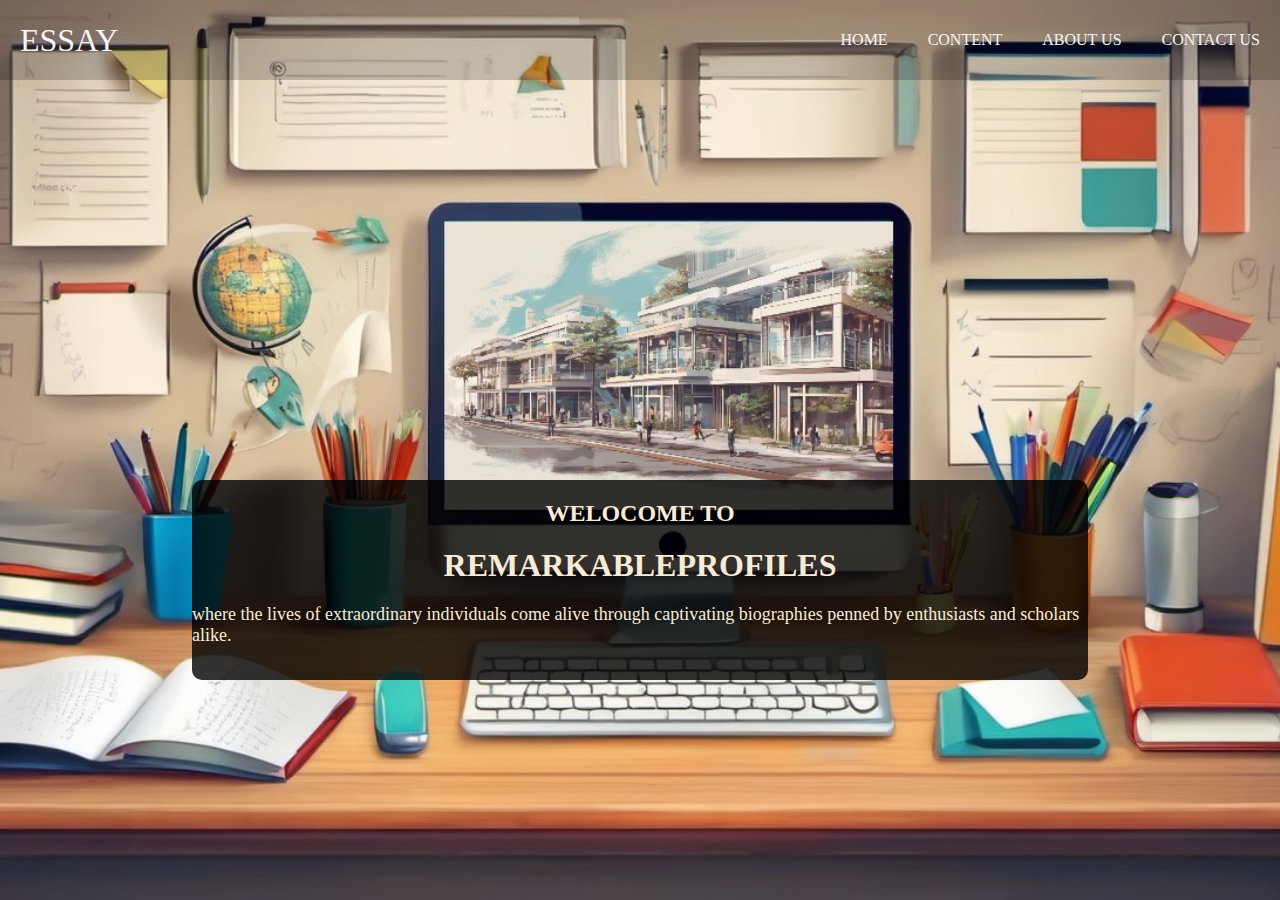
<file: index.html>
<!DOCTYPE html>
<html lang="en">

<head>
    <meta charset="UTF-8">
    <meta name="viewport" content="width=device-width, initial-scale=1.0">
    <title>ESSAY</title>
    <!-- css link -->
    <link rel="stylesheet" href="style.css">
</head>

<body>
    <!-- header container -->
    <header>
        <nav class="nav-bar"> <!-- navigable bar -->
            <a class="nav-logo" href="index.html">ESSAY</a> <!-- logo -->
            <ul class="nav-menu"> <!-- navigable bar menu -->
                <!-- navigable bar menu options-->
                <li class="nav-item"><a class="nav-link" href="index.html">HOME</a></li>
                <li class="nav-item"><a class="nav-link" href="menu_pages/content.html">CONTENT</a></li>
                <li class="nav-item"><a class="nav-link" href="menu_pages/about.html">ABOUT US</a></li>
                <li class="nav-item"><a class="nav-link" href="menu_pages/contact.html">CONTACT US</a></li>
            </ul>
            <!-- burger menu -->
            <div class="veg-burger">
                <!-- 4 horizontal lines for the burger menu -->
                <span class="bar"></span>
                <span class="bar"></span>
                <span class="bar"></span>
                <span class="bar"></span>
            </div>
        </nav>
    </header>
    <footer>
        <div class="intro">
            <h2>Welocome to</h2>
            <h1>RemarkableProfiles</h1>
            <p>where the lives of extraordinary individuals come alive through captivating
                biographies penned by enthusiasts and scholars alike.</p>
        </div>
    </footer>
    <!-- javascript link -->
    <script src="function.js"></script>
</body>

</html>
</file>
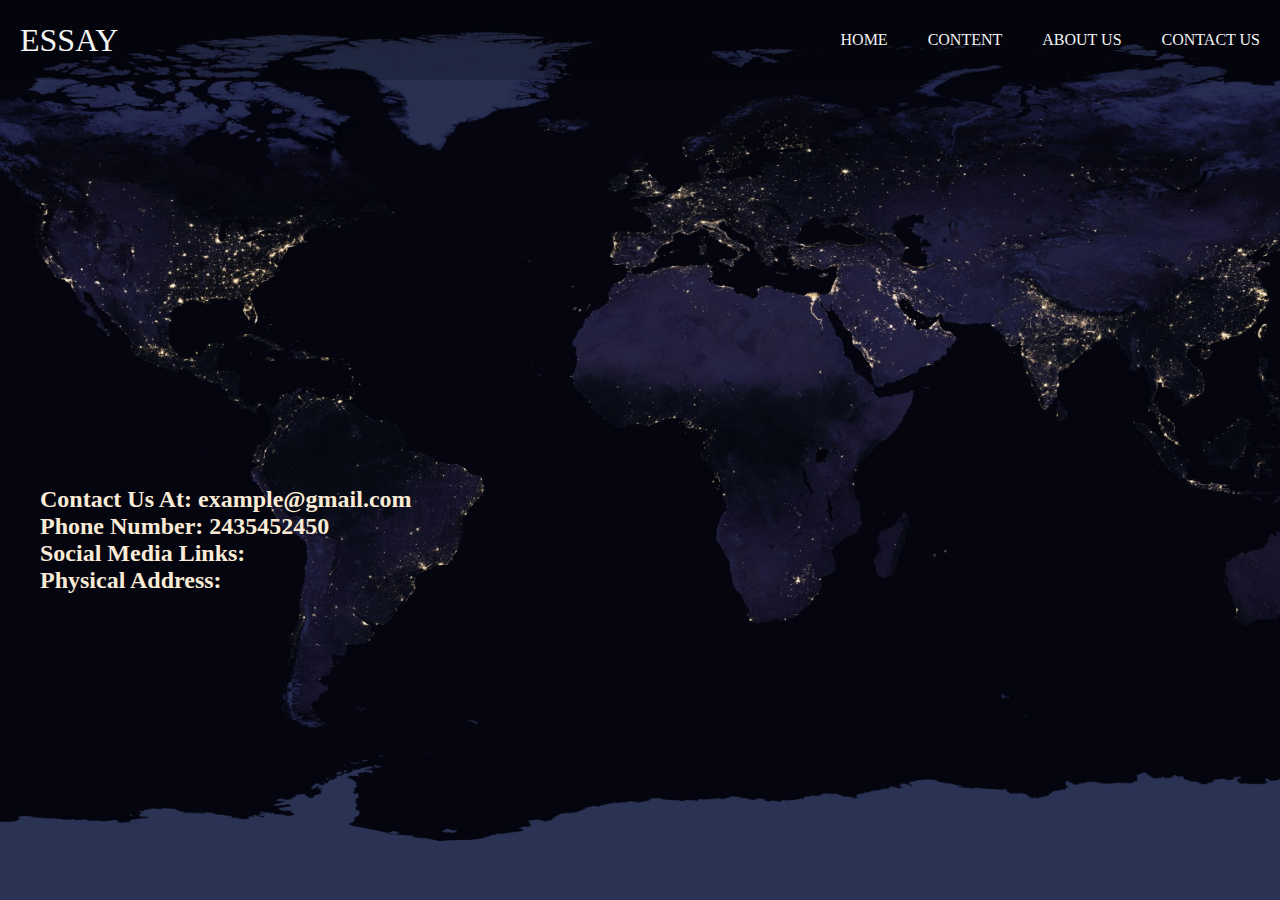
<file: menu_pages/contact.html>
<!DOCTYPE html>
<html lang="en">

<head>
    <meta charset="UTF-8">
    <meta name="viewport" content="width=device-width, initial-scale=1.0">
    <title>Contact Us</title>
    <!-- css link -->
    <link rel="stylesheet" href="../menu_page_styles/contact.css">
</head>

<body>
    <!-- header container -->
    <header>
        <nav class="nav-bar"> <!-- navigable bar -->
            <a class="nav-logo" href="../index.html">ESSAY</a> <!-- logo -->
            <ul class="nav-menu"> <!-- navigable bar menu -->
                <!-- navigable bar menu options-->
                <li class="nav-item"><a class="nav-link" href="../index.html">HOME</a></li>
                <li class="nav-item"><a class="nav-link" href="content.html">CONTENT</a></li>
                <li class="nav-item"><a class="nav-link" href="about.html">ABOUT US</a></li>
                <li class="nav-item"><a class="nav-link" href="contact.html">CONTACT US</a></li>
            </ul>
            <!-- burger menu -->
            <div class="veg-burger">
                <!-- 4 horizontal lines for the burger menu -->
                <span class="bar"></span>
                <span class="bar"></span>
                <span class="bar"></span>
                <span class="bar"></span>
            </div>
        </nav>
    </header>
    <footer>
        <div class="info">
            <h2>Contact Us At: example@gmail.com</h2>
            <h2>Phone Number: 2435452450</h2>
            <h2>Social Media Links:</h2>
            <h2>Physical Address:</h2>
        </div>
    </footer>
    <!-- javascript link -->
    <script src="../function.js"></script>
</body>
</html>
</file>
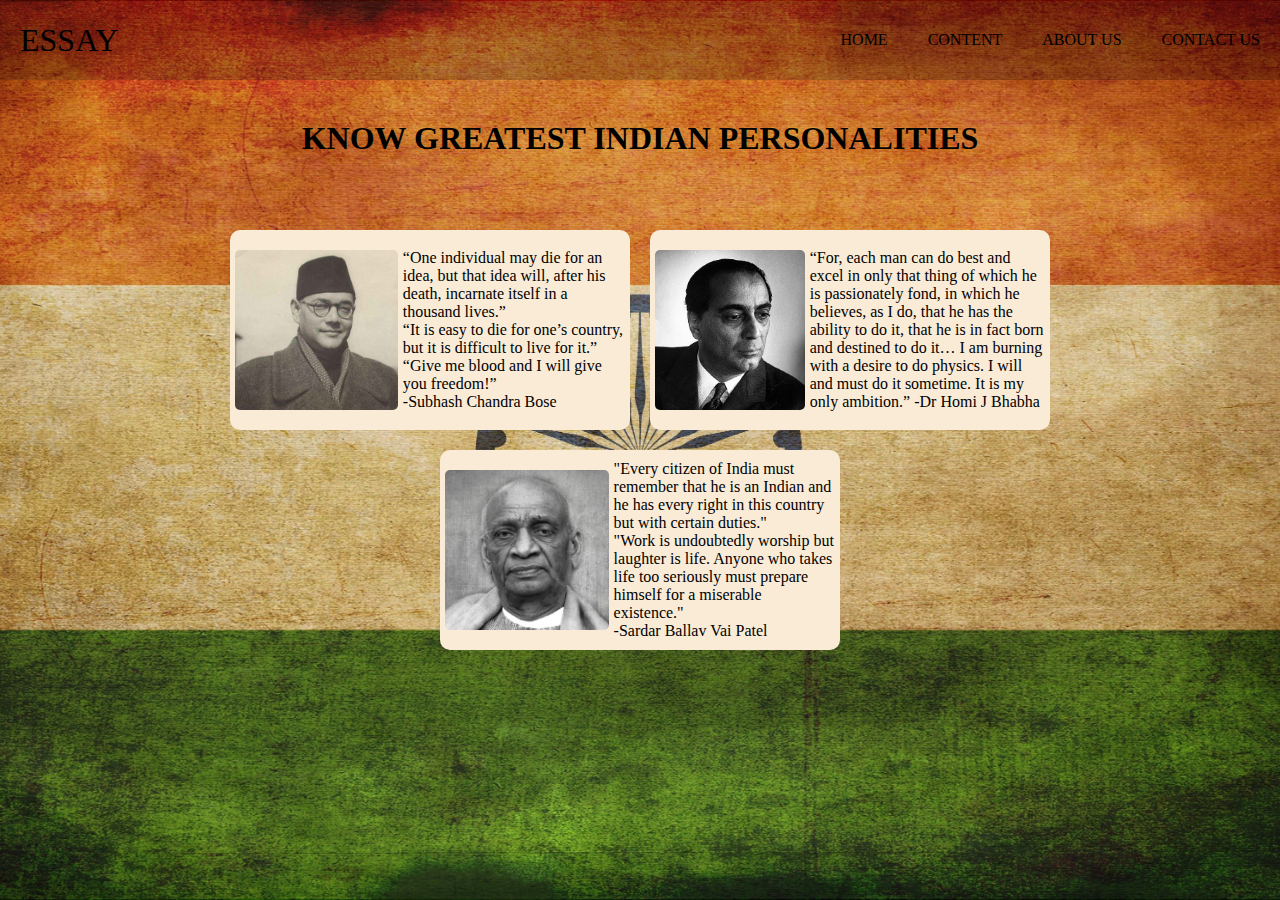
<file: menu_pages/content.html>
<!DOCTYPE html>
<html lang="en">

<head>
    <meta charset="UTF-8">
    <meta name="viewport" content="width=device-width, initial-scale=1.0">
    <title>Contents</title>
    <link rel="stylesheet" href="../menu_page_styles/content.css">
</head>

<body>
    <!-- navigable bar -->
    <header>
        <nav class="nav-bar">
            <a class="nav-logo" href="../index.html">ESSAY</a> <!-- logo -->
            <ul class="nav-menu"> <!-- navigable bar menu -->
                <!-- navigable bar menu options-->
                <li class="nav-item"><a class="nav-link" href="../index.html">HOME</a></li>
                <li class="nav-item"><a class="nav-link" href="content.html">CONTENT</a></li>
                <li class="nav-item"><a class="nav-link" href="about.html">ABOUT US</a></li>
                <li class="nav-item"><a class="nav-link" href="contact.html">CONTACT US</a></li>
            </ul>
            <!-- burger menu -->
            <div class="veg-burger">
                <!-- 4 horizontal lines for the burger menu -->
                <span class="bar"></span>
                <span class="bar"></span>
                <span class="bar"></span>
                <span class="bar"></span>
            </div>
        </nav>
    </header>
    <!-- contents -->
    <div class="container">
        <div class="hero">
            <h1>know greatest indian personalities</h1>
        </div>
        <div class="row">
            <!-- cards as a link to contents -->
            <a href="../person/scb.html" target="_blank">
                <div class=" card">
                    <img src="../pictures/subhash chandra bose.jpg">
                    <p>“One individual may die for an idea, but that idea will, after his death, incarnate itself in a
                        thousand lives.”
                        <br>“It is easy to die for one’s country, but it is difficult to live for it.”
                        <br>“Give me blood and I will give you freedom!”
                        <br> -Subhash Chandra Bose
                    </p>
                </div>
            </a>
            <a href="../person/hjb.html" target="_blank">
                <div class="card">
                    <img src="../pictures/Homi_Jehangir_Bhabha.jpg">
                    <p>“For, each man can do best and excel in only that thing of which he is passionately fond,
                        in which he believes, as I do, that he has the ability to do it,
                        that he is in fact born and destined to do it… I am burning with a desire to do physics.
                        I will and must do it sometime. It is my only ambition.” -Dr Homi J Bhabha</p>
                </div>
            </a>
            <a href="../person/sbvp.html" target="_blank">
                <div class="card">
                    <img src="../pictures/sardar ballav vai patel.jpg">
                    <p>"Every citizen of India must remember that he is an Indian and he has every right in this country
                        but
                        with certain duties."
                        <br>"Work is undoubtedly worship but laughter is life. Anyone who takes life too seriously must
                        prepare himself for a miserable existence."
                        <br>-Sardar Ballav Vai Patel
                    </p>
                </div>
            </a>
        </div>
    </div>
    <script src="../function.js"></script>
</body>

</html>
</file>
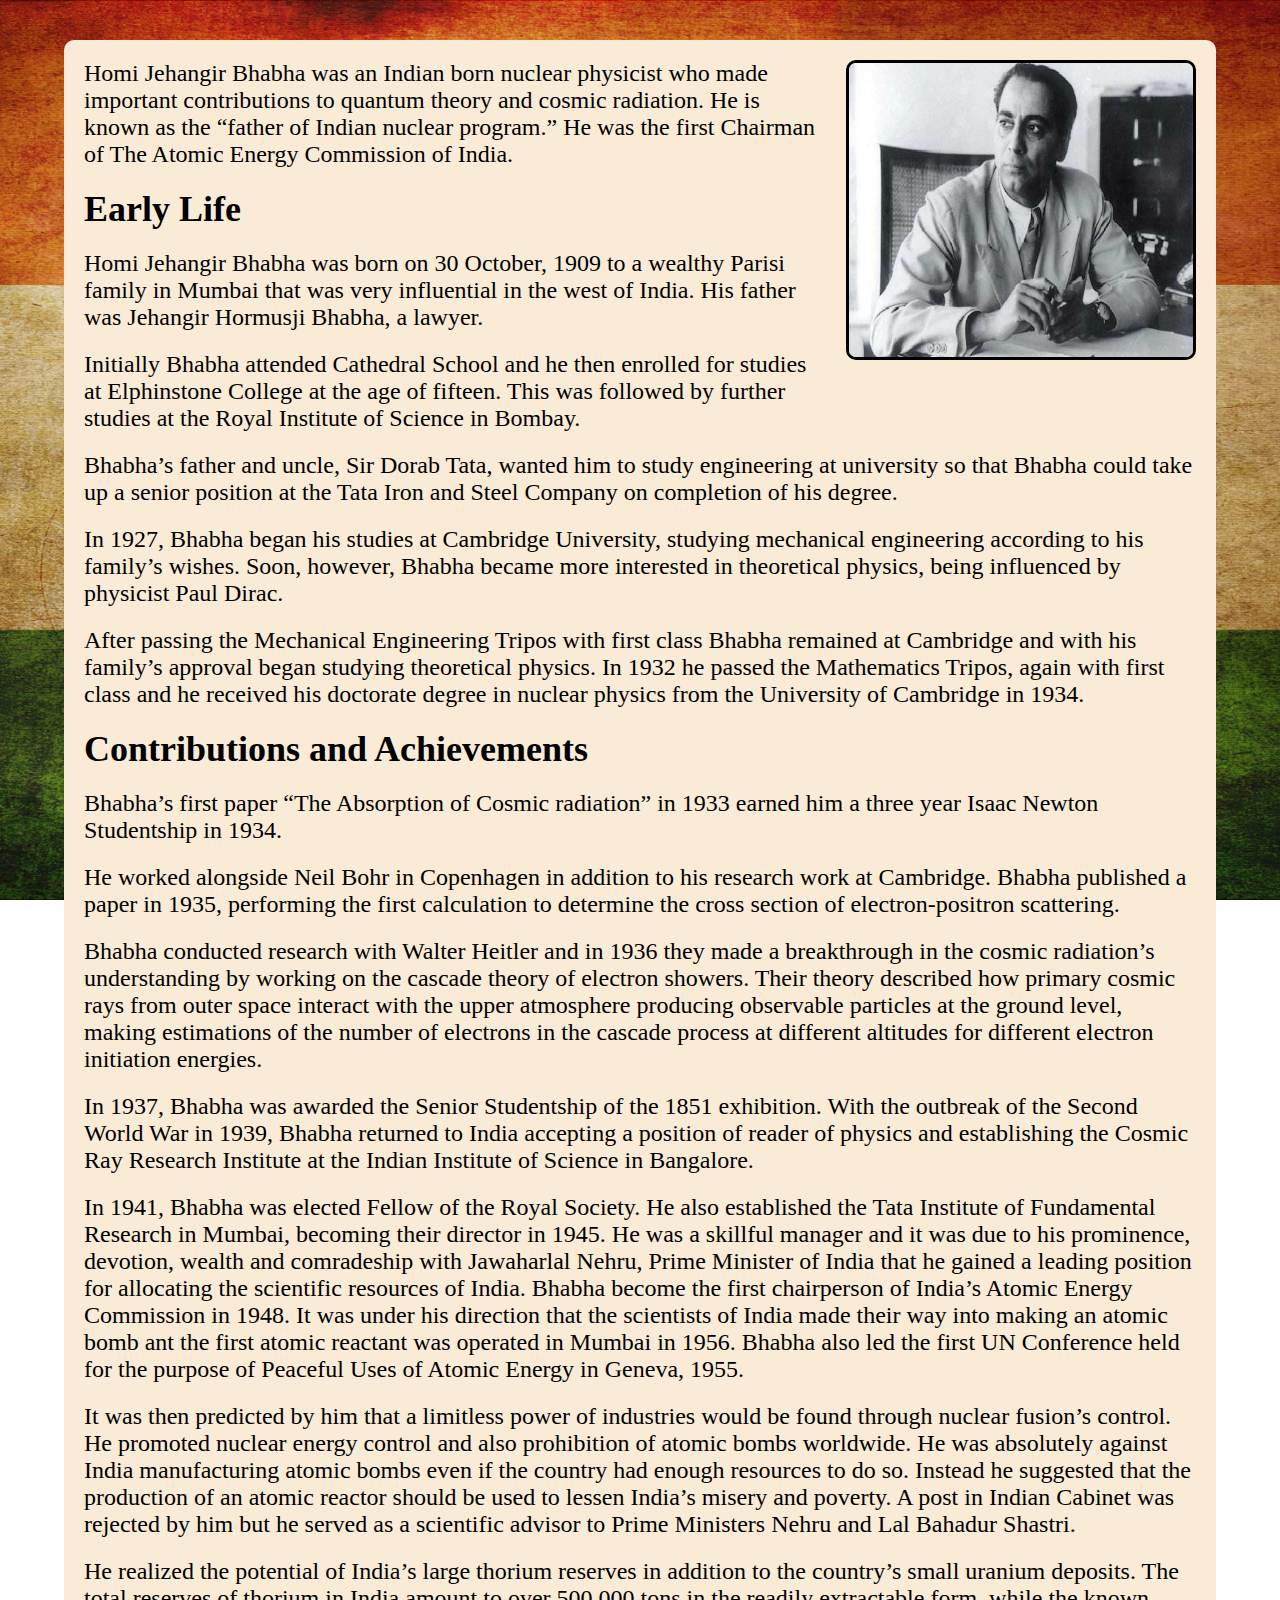
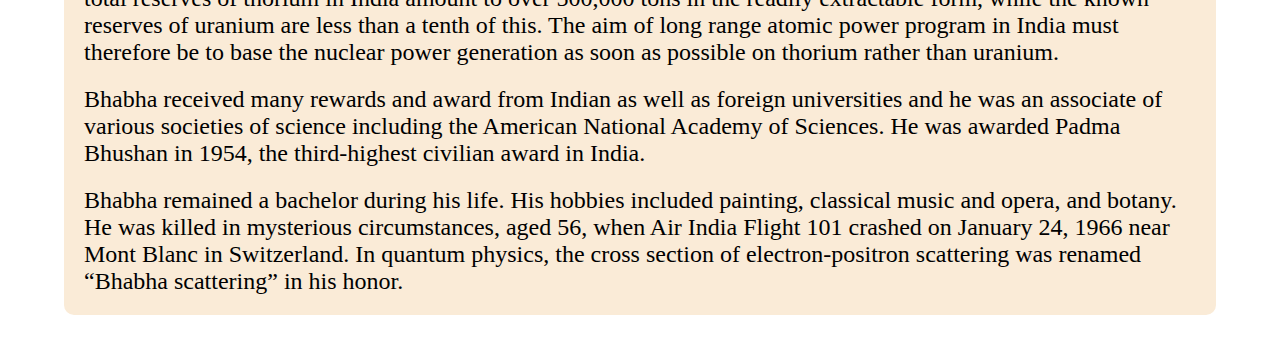
<file: person/hjb.html>
<!DOCTYPE html>
<html lang="en">

<head>
    <meta charset="UTF-8">
    <meta name="viewport" content="width=device-width, initial-scale=1.0">
    <title>Homi Jehangir Bhabha</title>
    <link rel="stylesheet" href="style.css">
</head>

<body>
    <div class="container">
        <div class="para">
            <img src="../pictures/HJB.jpg">
            <p>Homi Jehangir Bhabha was an Indian born nuclear physicist who made important contributions to quantum
                theory and cosmic radiation. He is known as the “father of Indian nuclear program.”

                He was the first Chairman of The Atomic Energy Commission of India.</p>
            <h2>Early Life</h2>
            <p>Homi Jehangir Bhabha was born on 30 October, 1909 to a wealthy Parisi family in Mumbai that was very
                influential in the west of India. His father was Jehangir Hormusji Bhabha, a lawyer.

            <p>Initially Bhabha attended Cathedral School and he then enrolled for studies at Elphinstone College at
                the age of fifteen. This was followed by further studies at the Royal Institute of Science in Bombay.
            </p>

            <p>Bhabha’s father and uncle, Sir Dorab Tata, wanted him to study engineering at university so that Bhabha
                could take up a senior position at the Tata Iron and Steel Company on completion of his degree.</p>

            <p>In 1927, Bhabha began his studies at Cambridge University, studying mechanical engineering according to
                his family’s wishes. Soon, however, Bhabha became more interested in theoretical physics, being
                influenced by physicist Paul Dirac.</p>

            <p>After passing the Mechanical Engineering Tripos with first class Bhabha remained at Cambridge and with
                his family’s approval began studying theoretical physics.
                In 1932 he passed the Mathematics Tripos, again with first class and he received his doctorate degree in
                nuclear physics from the University of Cambridge in 1934.</p>
            <h2>Contributions and Achievements</h2>
            <p>Bhabha’s first paper “The Absorption of Cosmic radiation” in 1933 earned him a three year Isaac Newton
                Studentship in 1934.

            <p>He worked alongside Neil Bohr in Copenhagen in addition to his research work at Cambridge. Bhabha
                published a paper in 1935, performing the first calculation to determine the cross section of
                electron-positron scattering.</p>

            <p>Bhabha conducted research with Walter Heitler and in 1936 they made a breakthrough in the cosmic
                radiation’s understanding by working on the cascade theory of electron showers. Their theory described
                how primary cosmic rays from outer space interact with the upper atmosphere producing observable
                particles at the ground level, making estimations of the number of electrons in the cascade process at
                different altitudes for different electron initiation energies.</p>

            <P>In 1937, Bhabha was awarded the Senior Studentship of the 1851 exhibition.

                With the outbreak of the Second World War in 1939, Bhabha returned to India accepting a position of
                reader of physics and establishing the Cosmic Ray Research Institute at the Indian Institute of Science
                in Bangalore.</P>


            <p>In 1941, Bhabha was elected Fellow of the Royal Society. He also established the Tata Institute of
                Fundamental Research in Mumbai, becoming their director in 1945. He was a skillful manager and it was
                due to his prominence, devotion, wealth and comradeship with Jawaharlal Nehru, Prime Minister of India
                that he gained a leading position for allocating the scientific resources of India.

                Bhabha become the first chairperson of India’s Atomic Energy Commission in 1948. It was under his
                direction that the scientists of India made their way into making an atomic bomb ant the first atomic
                reactant was operated in Mumbai in 1956. Bhabha also led the first UN Conference held for the purpose of
                Peaceful Uses of Atomic Energy in Geneva, 1955.</p>

            <p>It was then predicted by him that a limitless power of industries would be found through nuclear
                fusion’s control. He promoted nuclear energy control and also prohibition of atomic bombs worldwide. He
                was absolutely against India manufacturing atomic bombs even if the country had enough resources to do
                so. Instead he suggested that the production of an atomic reactor should be used to lessen India’s
                misery and poverty. A post in Indian Cabinet was rejected by him but he served as a scientific advisor
                to Prime Ministers Nehru and Lal Bahadur Shastri.</p>

            <p>He realized the potential of India’s large thorium reserves in addition to the country’s small uranium
                deposits.

                The total reserves of thorium in India amount to over 500,000 tons in the readily extractable form,
                while the known reserves of uranium are less than a tenth of this. The aim of long range atomic power
                program in India must therefore be to base the nuclear power generation as soon as possible on thorium
                rather than uranium.</p>

            <P>Bhabha received many rewards and award from Indian as well as foreign universities and he was an
                associate of various societies of science including the American National Academy of Sciences. He was
                awarded Padma Bhushan in 1954, the third-highest civilian award in India.</P>

            <p>Bhabha remained a bachelor during his life. His hobbies included painting, classical music and opera,
                and botany. He was killed in mysterious circumstances, aged 56, when Air India Flight 101 crashed on
                January 24, 1966 near Mont Blanc in Switzerland. In quantum physics, the cross section of
                electron-positron scattering was renamed “Bhabha scattering” in his honor.</p>
        </div>
    </div>
</body>

</html>
</file>
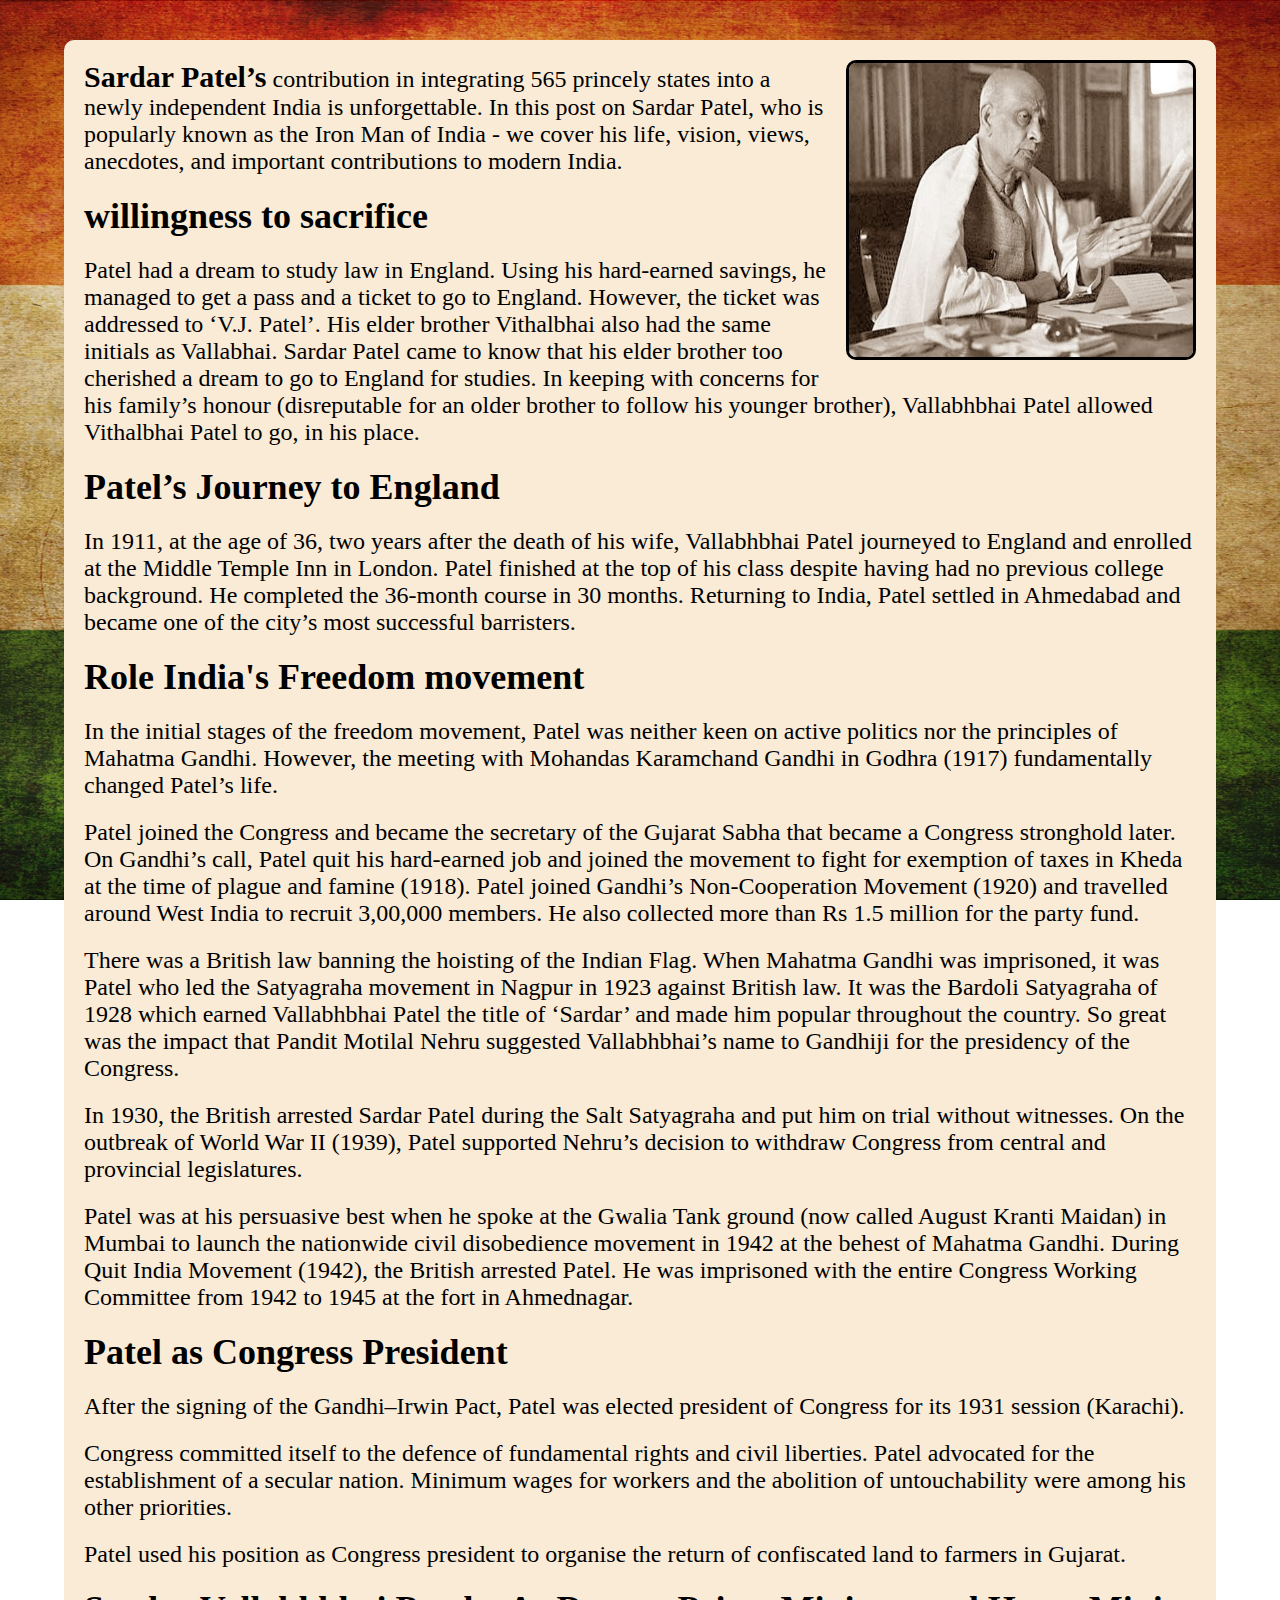
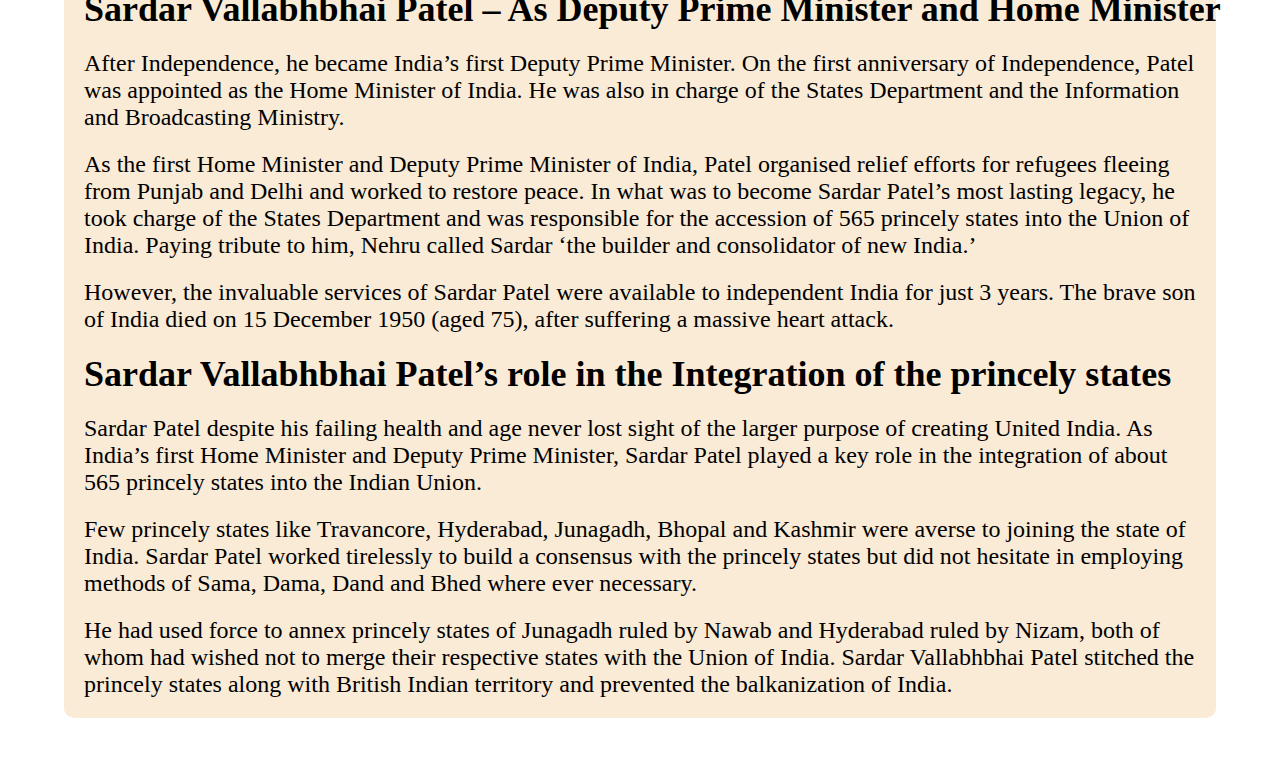
<file: person/sbvp.html>
<!DOCTYPE html>
<html lang="en">

<head>
    <meta charset="UTF-8">
    <meta name="viewport" content="width=device-width, initial-scale=1.0">
    <title>Sardar Patel</title>
    <link rel="stylesheet" href="style.css">
</head>

<body>
    <div class="container">
        <div class="para">
            <img src="../pictures/sardar-patel.jpg">
            <p><b>Sardar Patel’s</b> contribution in integrating 565 princely states into a newly independent India is
                unforgettable.
                In this post on Sardar Patel, who is popularly known as the Iron Man of India - we cover his life,
                vision, views, anecdotes, and important contributions to modern India.</p>
            <h2>willingness to sacrifice</h2>
            <p>Patel had a dream to study law in England. Using his hard-earned savings, he managed to get a pass and a
                ticket to go to England.

                However, the ticket was addressed to ‘V.J. Patel’. His elder brother Vithalbhai also had the same
                initials as Vallabhai. Sardar Patel came to know that his elder brother too cherished a dream to go to
                England for studies.

                In keeping with concerns for his family’s honour (disreputable for an older brother to follow his
                younger brother), Vallabhbhai Patel allowed Vithalbhai Patel to go, in his place.</p>
            <h2>Patel’s Journey to England</h2>
            <p>In 1911, at the age of 36, two years after the death of his wife, Vallabhbhai Patel journeyed to England
                and enrolled at the Middle Temple Inn in London. Patel finished at the top of his class despite having
                had no previous college background. He completed the 36-month course in 30 months.

                Returning to India, Patel settled in Ahmedabad and became one of the city’s most successful barristers.
            </p>
            <h2>Role India's Freedom movement</h2>
            <p>In the initial stages of the freedom movement, Patel was neither keen on active politics nor the
                principles of Mahatma Gandhi. However, the meeting with Mohandas Karamchand Gandhi in Godhra (1917)
                fundamentally changed Patel’s life.

            <p>Patel joined the Congress and became the secretary of the Gujarat Sabha that became a Congress
                stronghold later.

                On Gandhi’s call, Patel quit his hard-earned job and joined the movement to fight for exemption of taxes
                in Kheda at the time of plague and famine (1918).

                Patel joined Gandhi’s Non-Cooperation Movement (1920) and travelled around West India to recruit
                3,00,000 members. He also collected more than Rs 1.5 million for the party fund.</p>
            <p>There was a British law banning the hoisting of the Indian Flag. When Mahatma Gandhi was imprisoned, it
                was Patel who led the Satyagraha movement in Nagpur in 1923 against British law.

                It was the Bardoli Satyagraha of 1928 which earned Vallabhbhai Patel the title of ‘Sardar’ and made him
                popular throughout the country. So great was the impact that Pandit Motilal Nehru suggested
                Vallabhbhai’s name to Gandhiji for the presidency of the Congress.</p>
            <p>In 1930, the British arrested Sardar Patel during the Salt Satyagraha and put him on trial without
                witnesses.

                On the outbreak of World War II (1939), Patel supported Nehru’s decision to withdraw Congress from
                central and provincial legislatures.</p>

            <p>Patel was at his persuasive best when he spoke at the Gwalia Tank ground (now called August Kranti
                Maidan) in Mumbai to launch the nationwide civil disobedience movement in 1942 at the behest of Mahatma
                Gandhi.

                During Quit India Movement (1942), the British arrested Patel. He was imprisoned with the entire
                Congress Working Committee from 1942 to 1945 at the fort in Ahmednagar.</p>
            <h2>Patel as Congress President</h2>
            <p>After the signing of the Gandhi–Irwin Pact, Patel was elected president of Congress for its 1931 session
                (Karachi).

                <p>Congress committed itself to the defence of fundamental rights and civil liberties. Patel advocated for
                    the establishment of a secular nation. Minimum wages for workers and the abolition of untouchability
                    were among his other priorities.</p>

                <p>Patel used his position as Congress president to organise the return of confiscated land to farmers in
                Gujarat.</p>
            <h2>Sardar Vallabhbhai Patel – As Deputy Prime Minister and Home Minister</h2>
            <p>After Independence, he became India’s first Deputy Prime Minister. On the first anniversary of
                Independence, Patel was appointed as the Home Minister of India. He was also in charge of the States
                Department and the Information and Broadcasting Ministry.</p>

               <p> As the first Home Minister and Deputy Prime Minister of India, Patel organised relief efforts for
                refugees fleeing from Punjab and Delhi and worked to restore peace.

                In what was to become Sardar Patel’s most lasting legacy, he took charge of the States Department and
                was responsible for the accession of 565 princely states into the Union of India. Paying tribute to him,
                Nehru called Sardar ‘the builder and consolidator of new India.’</p>

                <p>However, the invaluable services of Sardar Patel were available to independent India for just 3 years.
                The brave son of India died on 15 December 1950 (aged 75), after suffering a massive heart attack.</p>
            <h2>Sardar Vallabhbhai Patel’s role in the Integration of the princely states</h2>
            <p>Sardar Patel despite his failing health and age never lost sight of the larger purpose of creating United
                India. As India’s first Home Minister and Deputy Prime Minister, Sardar Patel played a key role in the
                integration of about 565 princely states into the Indian Union.

                <p>Few princely states like Travancore, Hyderabad, Junagadh, Bhopal and Kashmir were averse to joining the
                    state of India.
    
                    Sardar Patel worked tirelessly to build a consensus with the princely states but did not hesitate in
                    employing methods of Sama, Dama, Dand and Bhed where ever necessary.</p>

                <p>He had used force to annex princely states of Junagadh ruled by Nawab and Hyderabad ruled by Nizam, both
                of whom had wished not to merge their respective states with the Union of India.

                Sardar Vallabhbhai Patel stitched the princely states along with British Indian territory and prevented
                the balkanization of India.</p>
        </div>
    </div>
</body>

</html>
</file>
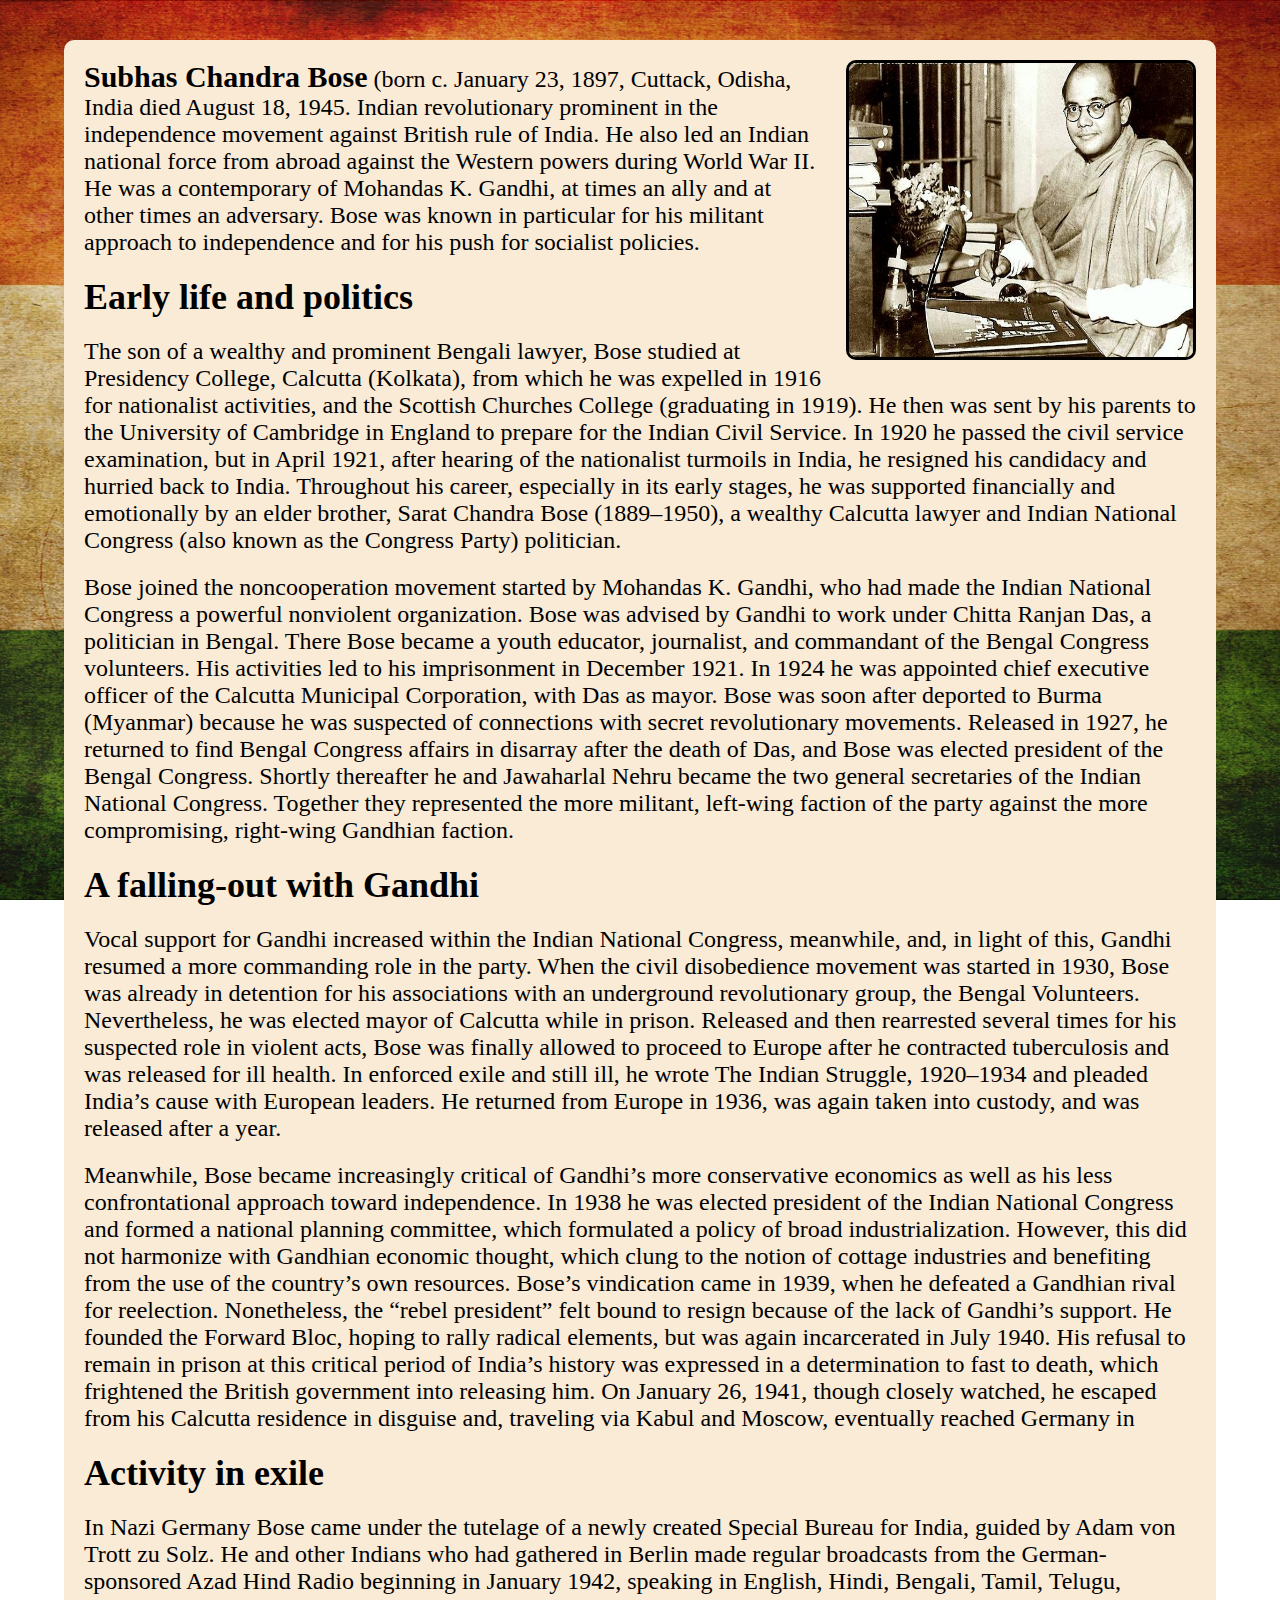
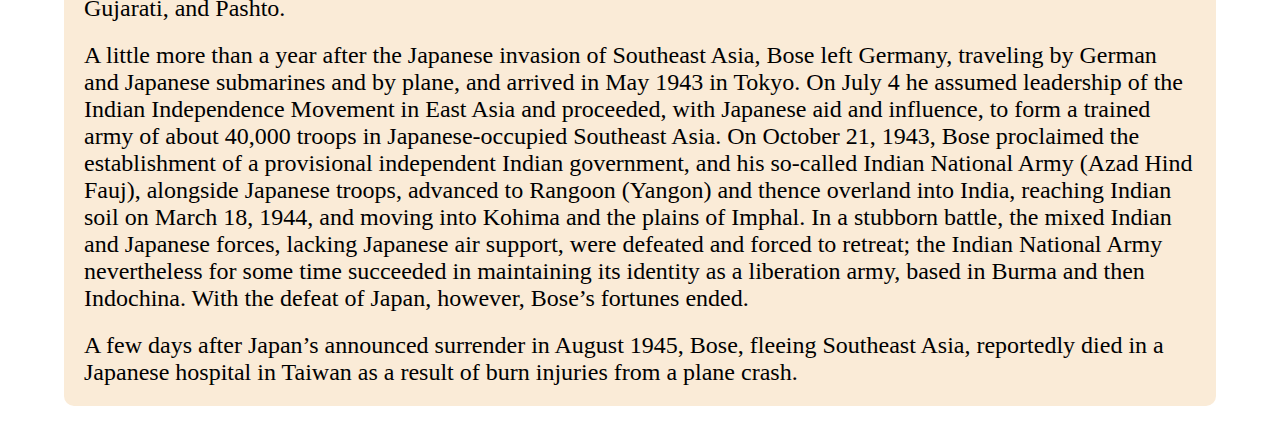
<file: person/scb.html>
<!DOCTYPE html>
<html lang="en">

<head>
    <meta charset="UTF-8">
    <meta name="viewport" content="width=device-width, initial-scale=1.0">
    <title>Subhas Chandra Bose</title>
    <link rel="stylesheet" href="style.css">
</head>

<body>
    <div class="container">
        <div class="para">
            <img src="../pictures/subhash-chandra-bose.jpg">
            <p><b>Subhas Chandra Bose</b> (born c. January 23, 1897, Cuttack, Odisha, India died August 18, 1945.
                Indian revolutionary prominent in the independence movement against British rule of
                India. He also led an Indian national force from abroad against the Western powers during World War II.
                He was a contemporary of Mohandas K. Gandhi, at times an ally and at other times an adversary. Bose was
                known in particular for his militant approach to independence and for his push for socialist policies.
            </p>
            <h2>Early life and politics</h2>
            <p>
                The son of a wealthy and prominent Bengali lawyer, Bose
                studied at Presidency College, Calcutta
                (Kolkata), from which he was expelled in 1916 for nationalist activities, and the Scottish Churches
                College (graduating in 1919). He then was sent by his parents to the University of Cambridge in England
                to prepare for the Indian Civil Service. In 1920 he passed the civil service examination, but in April
                1921, after hearing of the nationalist turmoils in India, he resigned his candidacy and hurried back to
                India. Throughout his career, especially in its early stages, he was supported financially and
                emotionally by an elder brother, Sarat Chandra Bose (1889–1950), a wealthy Calcutta lawyer and Indian
                National Congress (also known as the Congress Party) politician.</p>
            <p>
                Bose joined the noncooperation movement started by Mohandas K. Gandhi, who had made the Indian National
                Congress a powerful nonviolent organization. Bose was advised by Gandhi to work under Chitta Ranjan Das,
                a politician in Bengal. There Bose became a youth educator, journalist, and commandant of the Bengal
                Congress volunteers. His activities led to his imprisonment in December 1921. In 1924 he was appointed
                chief executive officer of the Calcutta Municipal Corporation, with Das as mayor. Bose was soon after
                deported to Burma (Myanmar) because he was suspected of connections with secret revolutionary movements.
                Released in 1927, he returned to find Bengal Congress affairs in disarray after the death of Das, and
                Bose was elected president of the Bengal Congress. Shortly thereafter he and Jawaharlal Nehru became the
                two general secretaries of the Indian National Congress. Together they represented the more militant,
                left-wing faction of the party against the more compromising, right-wing Gandhian faction.</p>
            <h2>A falling-out with Gandhi</h2>
            <p>
                Vocal support for Gandhi increased within the Indian National
                Congress, meanwhile, and, in light of this,
                Gandhi resumed a more commanding role in the party. When the civil disobedience movement was started in
                1930, Bose was already in detention for his associations with an underground revolutionary group, the
                Bengal Volunteers. Nevertheless, he was elected mayor of Calcutta while in prison. Released and then
                rearrested several times for his suspected role in violent acts, Bose was finally allowed to proceed to
                Europe after he contracted tuberculosis and was released for ill health. In enforced exile and still
                ill, he wrote The Indian Struggle, 1920–1934 and pleaded India’s cause with European leaders. He
                returned from Europe in 1936, was again taken into custody, and was released after a year.</p>

            <p>Meanwhile, Bose became increasingly critical of Gandhi’s more conservative economics as well as his less
                confrontational approach toward independence. In 1938 he was elected president of the Indian National
                Congress and formed a national planning committee, which formulated a policy of broad industrialization.
                However, this did not harmonize with Gandhian economic thought, which clung to the notion of cottage
                industries and benefiting from the use of the country’s own resources. Bose’s vindication came in 1939,
                when he defeated a Gandhian rival for reelection. Nonetheless, the “rebel president” felt bound to
                resign because of the lack of Gandhi’s support. He founded the Forward Bloc, hoping to rally radical
                elements, but was again incarcerated in July 1940. His refusal to remain in prison at this critical
                period of India’s history was expressed in a determination to fast to death, which frightened the
                British government into releasing him. On January 26, 1941, though closely watched, he escaped from his
                Calcutta residence in disguise and, traveling via Kabul and Moscow, eventually reached Germany in </p>
            <h2>Activity in exile</h2>
            <p>
                In Nazi Germany Bose came under the tutelage of a newly created Special Bureau
                for India, guided by Adam
                von Trott zu Solz. He and other Indians who had gathered in Berlin made regular broadcasts from the
                German-sponsored Azad Hind Radio beginning in January 1942, speaking in English, Hindi, Bengali, Tamil,
                Telugu, Gujarati, and Pashto.</p>
            <p>A little more than a year after the Japanese invasion of Southeast Asia, Bose left Germany, traveling by
                German and Japanese submarines and by plane, and arrived in May 1943 in Tokyo. On July 4 he assumed
                leadership of the Indian Independence Movement in East Asia and proceeded, with Japanese aid and
                influence, to form a trained army of about 40,000 troops in Japanese-occupied Southeast Asia. On October
                21, 1943, Bose proclaimed the establishment of a provisional independent Indian government, and his
                so-called Indian National Army (Azad Hind Fauj), alongside Japanese troops, advanced to Rangoon (Yangon)
                and thence overland into India, reaching Indian soil on March 18, 1944, and moving into Kohima and the
                plains of Imphal. In a stubborn battle, the mixed Indian and Japanese forces, lacking Japanese air
                support, were defeated and forced to retreat; the Indian National Army nevertheless for some time
                succeeded in maintaining its identity as a liberation army, based in Burma and then Indochina. With the
                defeat of Japan, however, Bose’s fortunes ended.</p>

            <p>A few days after Japan’s announced surrender in August 1945, Bose, fleeing Southeast Asia, reportedly
                died in a Japanese hospital in Taiwan as a result of burn injuries from a plane crash.</p>
            </p>
        </div>
    </div>
</body>

</html>
</file>
<file: style.css>
* {
    padding: 0;
    margin: 0;
    box-sizing: border-box;
}

body {
    background-image: url("home_img.jpg");
    background-size: cover;
    background-repeat: no-repeat;
    background-attachment: fixed;
    background-position: center;
}

header {
    background-color: rgba(0, 0, 0, 0.2);
}

li {
    list-style: none;
}

a {
    color: whitesmoke;
    text-decoration: none;
}

/*style form navigable bar*/
.nav-bar {
    min-height: 80px;
    display: flex;
    justify-content: space-between;
    align-items: center;
    padding: 0 20px;
}

/*style form navigable bar menu*/
.nav-menu {
    display: flex;
    justify-content: space-between;
    align-items: center;
    gap: 40px;
}

/*nav logo*/
.nav-logo {
    font-size: 2rem;
}

/*links inside navigable item*/
.nav-link {
    transition: 1s ease;
}

.nav-link:hover {
    color: blue;
}

/*burger menu style*/
.veg-burger {
    display: none;
    cursor: pointer;
}

/*for eash horizontal bar of the burger menu*/
.bar {
    display: block;
    width: 30px;
    height: 4px;
    margin: 6px auto;
    -webkit-transition: all 0.5s ease-in-out;
    transition: all 0.5s ease-in-out;
    background-color: whitesmoke;
}

footer {
    margin-top: 400px;
    display: flex;
    align-items: center;
    justify-content: center;
}

.intro {
    display: block;
    align-items: center;
    justify-content: center;
    background-color: whitesmoke;
    border-radius: 10px;
    width: 70%;
    height: 200px;
    color: antiquewhite;
    background-color: rgba(0, 0, 0, 0.8);
}

p {
    display: flex;
    justify-content: center;
    align-items: center;
    font-size: large;
    margin: 20px 0;
}

h1,
h2 {
    text-transform: uppercase;
    display: flex;
    justify-content: center;
    align-items: center;
    margin: 20px;
}

/*media function for display with width below 720p*/
@media(max-width:1080px) {
    .intro {
        width: 90%;
    }

    p {
        margin: 20px 20px;
    }

    .veg-burger {
        display: block;
    }

    .veg-burger.active .bar:nth-child(1) {
        transform: translateY(14px) rotate(45deg);
    }

    .veg-burger.active .bar:nth-child(2) {
        opacity: 0;
    }

    .veg-burger.active .bar:nth-child(3) {
        opacity: 0;
    }

    .veg-burger.active .bar:nth-child(4) {
        transform: translateY(-14px) rotate(-45deg);
    }

    .nav-menu {
        position: fixed;
        left: -100%;
        top: 80px;
        gap: 0;
        flex-direction: column;
        background-color: rgba(0, 0, 0, 0.4);
        width: 100%;
        text-align: center;
        transition: 0.5s;
    }

    .nav-item {
        margin: 14px 0;
    }

    .nav-menu.active {
        left: 0;
    }
}
</file>
<file: menu_page_styles/contact.css>
* {
    padding: 0;
    margin: 0;
    box-sizing: border-box;
}

body {
   background-image: url("../pictures/world.jpg");
    background-size: cover;
    background-repeat: no-repeat;
    background-attachment: fixed;
    background-position: center;
}

header {
    background-color: rgba(0, 0, 0, 0.2);
}

li {
    list-style: none;
}

a {
    color: whitesmoke;
    text-decoration: none;
}

footer{
    width: 100%;
    height: 120px;
    display: flex;
    align-items: center;
    margin-top: 400px;
}
.info{
    margin-left: 40px;
    color: antiquewhite;
}
/*style form navigable bar*/
.nav-bar {
    min-height: 80px;
    display: flex;
    justify-content: space-between;
    align-items: center;
    padding: 0 20px;
}

/*style form navigable bar menu*/
.nav-menu {
    display: flex;
    justify-content: space-between;
    align-items: center;
    gap: 40px;
}

/*nav logo*/
.nav-logo {
    font-size: 2rem;
}

/*links inside navigable item*/
.nav-link {
    transition: 1s ease;
}

.nav-link:hover {
    color: blue;
}

/*burger menu style*/
.veg-burger {
    display: none;
    cursor: pointer;
}

/*for eash horizontal bar of the burger menu*/
.bar {
    display: block;
    width: 30px;
    height: 4px;
    margin: 6px auto;
    -webkit-transition: all 0.5s ease-in-out;
    transition: all 0.5s ease-in-out;
    background-color: whitesmoke;
}

/*media function for display with width below 720p*/
@media(max-width:1080px) {
    .veg-burger {
        display: block;
    }

    .veg-burger.active .bar:nth-child(1) {
        transform: translateY(14px) rotate(45deg);
    }

    .veg-burger.active .bar:nth-child(2) {
        opacity: 0;
    }

    .veg-burger.active .bar:nth-child(3) {
        opacity: 0;
    }

    .veg-burger.active .bar:nth-child(4) {
        transform: translateY(-14px) rotate(-45deg);
    }

    .nav-menu {
        position: fixed;
        left: -100%;
        top: 80px;
        gap: 0;
        flex-direction: column;
        background-color: rgba(0, 0, 0, 0.4);
        width: 100%;
        text-align: center;
        transition: 0.5s;
    }

    .nav-item {
        margin: 14px 0;
    }

    .nav-menu.active {
        left: 0;
    }
}
</file>
<file: menu_page_styles/content.css>
* {
    padding: 0;
    margin: 0;
    box-sizing: border-box;
}

body {
    background-image: url("../pictures/The_Flag.jpg");
    background-size: cover;
    background-repeat: no-repeat;
    background-attachment: fixed;
    background-position: center;
}

.container {
    margin: 40px;
}

.hero {
    width: 100%;
    height: 100px;
    text-align: center;
}

h1{
    color: black;
    text-transform: uppercase;
}

.row {
    width: 100%;
    display: flex;
    justify-content: center;
    flex-wrap: wrap;
}

.card {
    background-color: antiquewhite;
    max-width: 400px;
    min-width: 400px;
    flex: 1;
    height: 200px;
    margin: 10px;
    border-radius: 10px;
    display: flex;
    align-items: center;
}

img {
    border-radius: 5px;
    height: 160px;
    width: 200px;
    margin-left: 5px;
}
p{
    margin: 5px;
}
header {
    background-color: rgba(0, 0, 0, 0.2);
}

li {
    list-style: none;
}

a {
    color: black;
    text-decoration: none;
}

/*style form navigable bar*/
.nav-bar {
    min-height: 80px;
    display: flex;
    justify-content: space-between;
    align-items: center;
    padding: 0 20px;
}

/*style form navigable bar menu*/
.nav-menu {
    display: flex;
    justify-content: space-between;
    align-items: center;
    gap: 40px;
}

/*nav logo*/
.nav-logo {
    font-size: 2rem;
}

/*links inside navigable item*/
.nav-link {
    transition: 1s ease;
}

.nav-link:hover {
    color: blue;
}

/*burger menu style*/
.veg-burger {
    display: none;
    cursor: pointer;
}

/*for eash horizontal bar of the burger menu*/
.bar {
    display: block;
    width: 30px;
    height: 4px;
    margin: 6px auto;
    -webkit-transition: all 0.5s ease-in-out;
    transition: all 0.5s ease-in-out;
    background-color: black;
}

/*media function for display with width below 720p*/
@media(max-width:1080px) {
    .veg-burger {
        display: block;
    }

    .veg-burger.active .bar:nth-child(1) {
        transform: translateY(14px) rotate(45deg);
    }

    .veg-burger.active .bar:nth-child(2) {
        opacity: 0;
    }

    .veg-burger.active .bar:nth-child(3) {
        opacity: 0;
    }

    .veg-burger.active .bar:nth-child(4) {
        transform: translateY(-14px) rotate(-45deg);
    }

    .nav-menu {
        position: fixed;
        left: -100%;
        top: 80px;
        gap: 0;
        flex-direction: column;
        background-color: antiquewhite;
        width: 100%;
        text-align: center;
        transition: 0.5s;
    }

    .nav-item {
        margin: 14px 0;
    }

    .nav-menu.active {
        left: 0;
    }
}
</file>
<file: person/style.css>
*{
    padding: 0;
    margin: 0;
    box-sizing: border-box;
}
body{
    background-image: url("../pictures/The_Flag.jpg");
    background-position: center;
    background-repeat: no-repeat;
    background-size: cover;
    background-attachment: fixed;
}
.container{
    display: flex;
    justify-content: center;
    align-items: center;
    height: auto;
}

.para{
    display: inline;
    align-items: center;
    margin: 40px 0;
    width: 90%;
    border-radius: 10px;
    font-size: x-large;
    background-color: antiquewhite;
}
h2{
   width: 1200px;
   margin-left: 20px;
}
img{
    height: 300px;
    width: 350px;
    float: right;
    margin: 20px;
    border-color: black;
    border-style: solid;
    border-radius: 10px;
}
p{
    margin: 20px;
}
b{
    font-size: 30px;
}
@media(max-width:720px)
{
    .para{
        display: flex;
        flex-wrap: wrap;
        align-items: center;
        justify-content: center;
        margin: 40px 0;
        width: 90%;
        border-radius: 10px;
        font-size: x-large;
        background-color: antiquewhite;
    }
}
</file>
